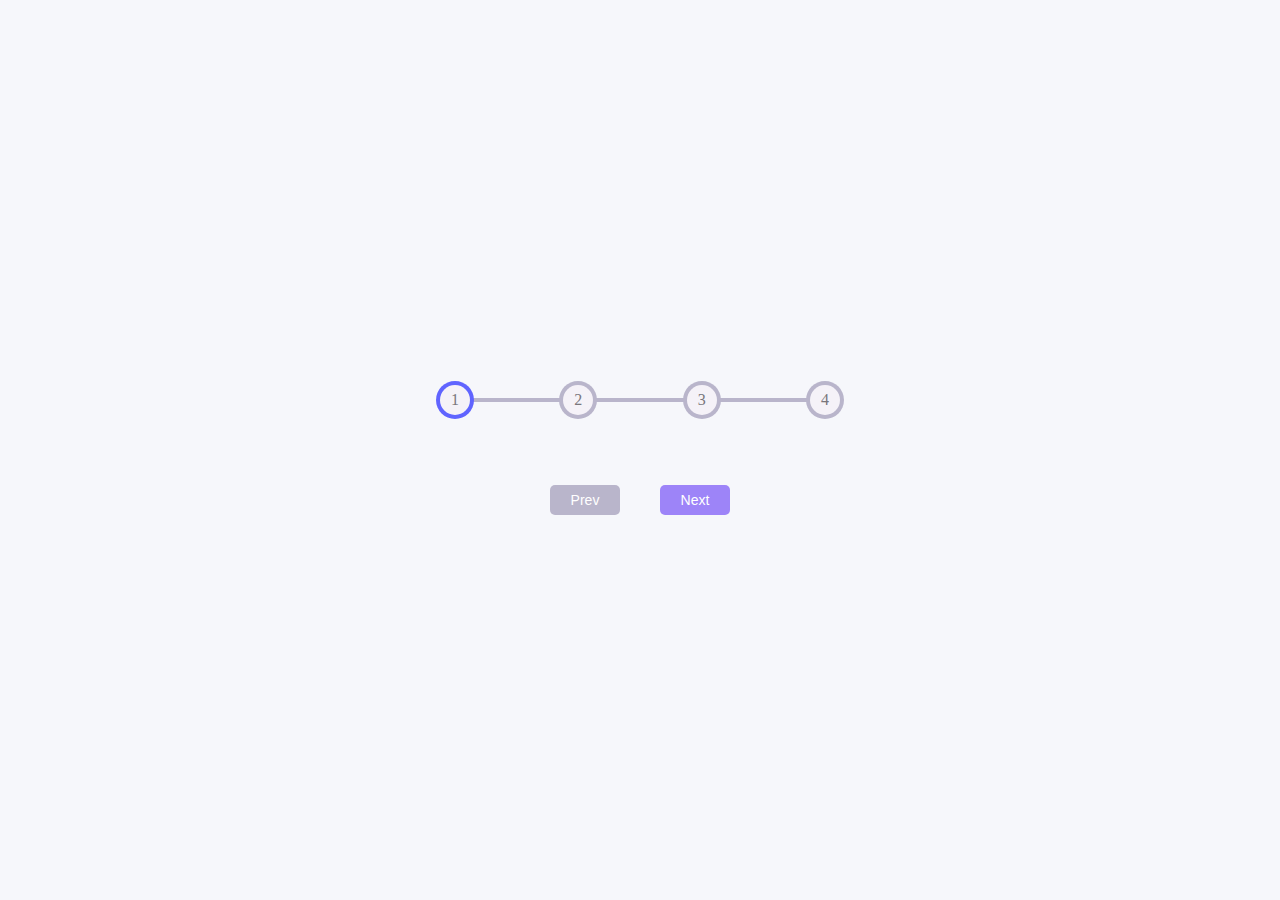
<file: 02Progress-Steps/index.html>
<!DOCTYPE html>
<html lang="en">
<head>
    <meta charset="UTF-8">
    <title>Progress Steps</title>
    <link href="style.css" rel="stylesheet">
</head>
<body>
    <div class="container">
        <div class="circle-box">
            <div id="progress"></div>
            <div class="circle active">1</div>
            <div class="circle">2</div>
            <div class="circle">3</div>
            <div class="circle">4</div>
        </div>
        <div class="btn-box">
            <button class="btn" id="prev" disabled>Prev</button>
            <button class="btn" id="next">Next</button>
        </div>
    </div>

<script src="script.js"></script>
</body>
</html>
</file>
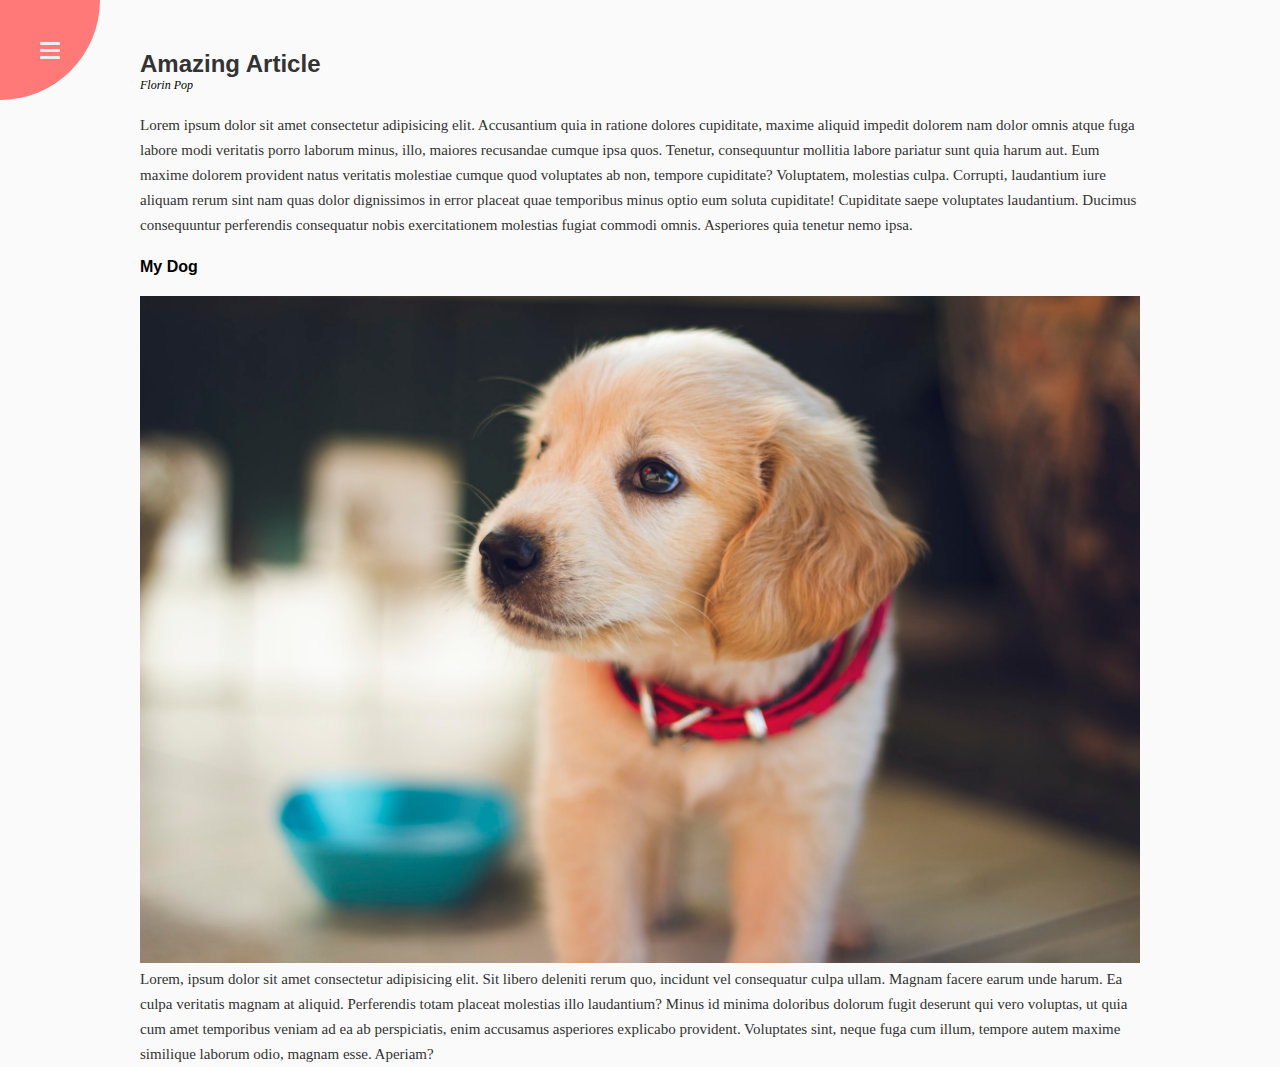
<file: 03Rotating-Navigation-Animation/index.html>
<!DOCTYPE html>
<html lang="en">
<head>
    <meta charset="UTF-8">
    <title>Rotating Navigation Animation</title>
    <link rel="stylesheet" href="style.css">
</head>
<body>
    <div class="container">
        <main>
            <h2>Amazing Article</h2>
            <i>Florin Pop</i>
            <article>Lorem ipsum dolor sit amet consectetur adipisicing elit. Accusantium quia in ratione dolores cupiditate, maxime aliquid impedit dolorem nam dolor omnis atque fuga labore modi veritatis porro laborum minus, illo, maiores recusandae cumque ipsa quos. Tenetur, consequuntur mollitia labore pariatur sunt quia harum aut. Eum maxime dolorem provident natus veritatis molestiae cumque quod voluptates ab non, tempore cupiditate? Voluptatem, molestias culpa. Corrupti, laudantium iure aliquam rerum sint nam quas dolor dignissimos in error placeat quae temporibus minus optio eum soluta cupiditate! Cupiditate saepe voluptates laudantium. Ducimus consequuntur perferendis consequatur nobis exercitationem molestias fugiat commodi omnis. Asperiores quia tenetur nemo ipsa.</article>
            <h4>My Dog</h4>
            <img src="photo-1507146426996-ef05306b995a.jpg" alt="">
            <article>Lorem, ipsum dolor sit amet consectetur adipisicing elit. Sit libero deleniti rerum quo, incidunt vel consequatur culpa ullam. Magnam facere earum unde harum. Ea culpa veritatis magnam at aliquid. Perferendis totam placeat molestias illo laudantium? Minus id minima doloribus dolorum fugit deserunt qui vero voluptas, ut quia cum amet temporibus veniam ad ea ab perspiciatis, enim accusamus asperiores explicabo provident. Voluptates sint, neque fuga cum illum, tempore autem maxime similique laborum odio, magnam esse. Aperiam?</article>
        </main>

    </div>
    <div class="btn-box">
        <div class="btn next"><div class="content"></div></div>
        <div class="btn quit"><div class="content"></div></div>
    </div>
    <div class="nav">
        <div class="nav-item home">HOME</div>
        <div class="nav-item about">ABOUT</div>
        <div class="nav-item contact">CONTACT</div>
    </div>
<script src="script.js"></script>
</body>
</html>
</file>
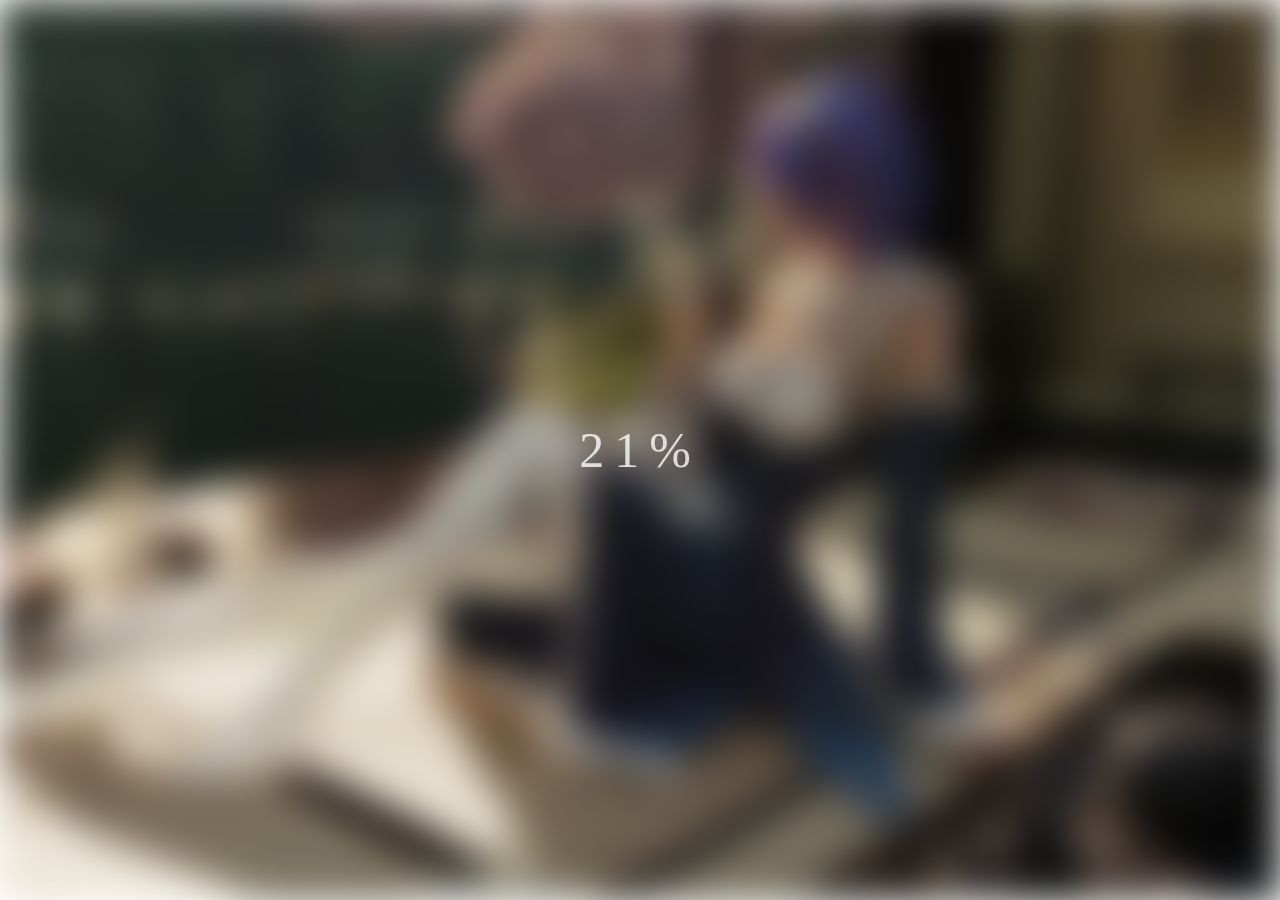
<file: 05Blurry-Loading/index.html>
<!DOCTYPE html>
<html lang="en">
<head>
    <meta charset="UTF-8">
    <title>Blurry Loading</title>
    <link rel="stylesheet" href="style.css">
</head>
<body>
    <div class="background"></div>
    <div class="progress">50%</div>
<script src="script.js"></script>
</body>
</html>
</file>
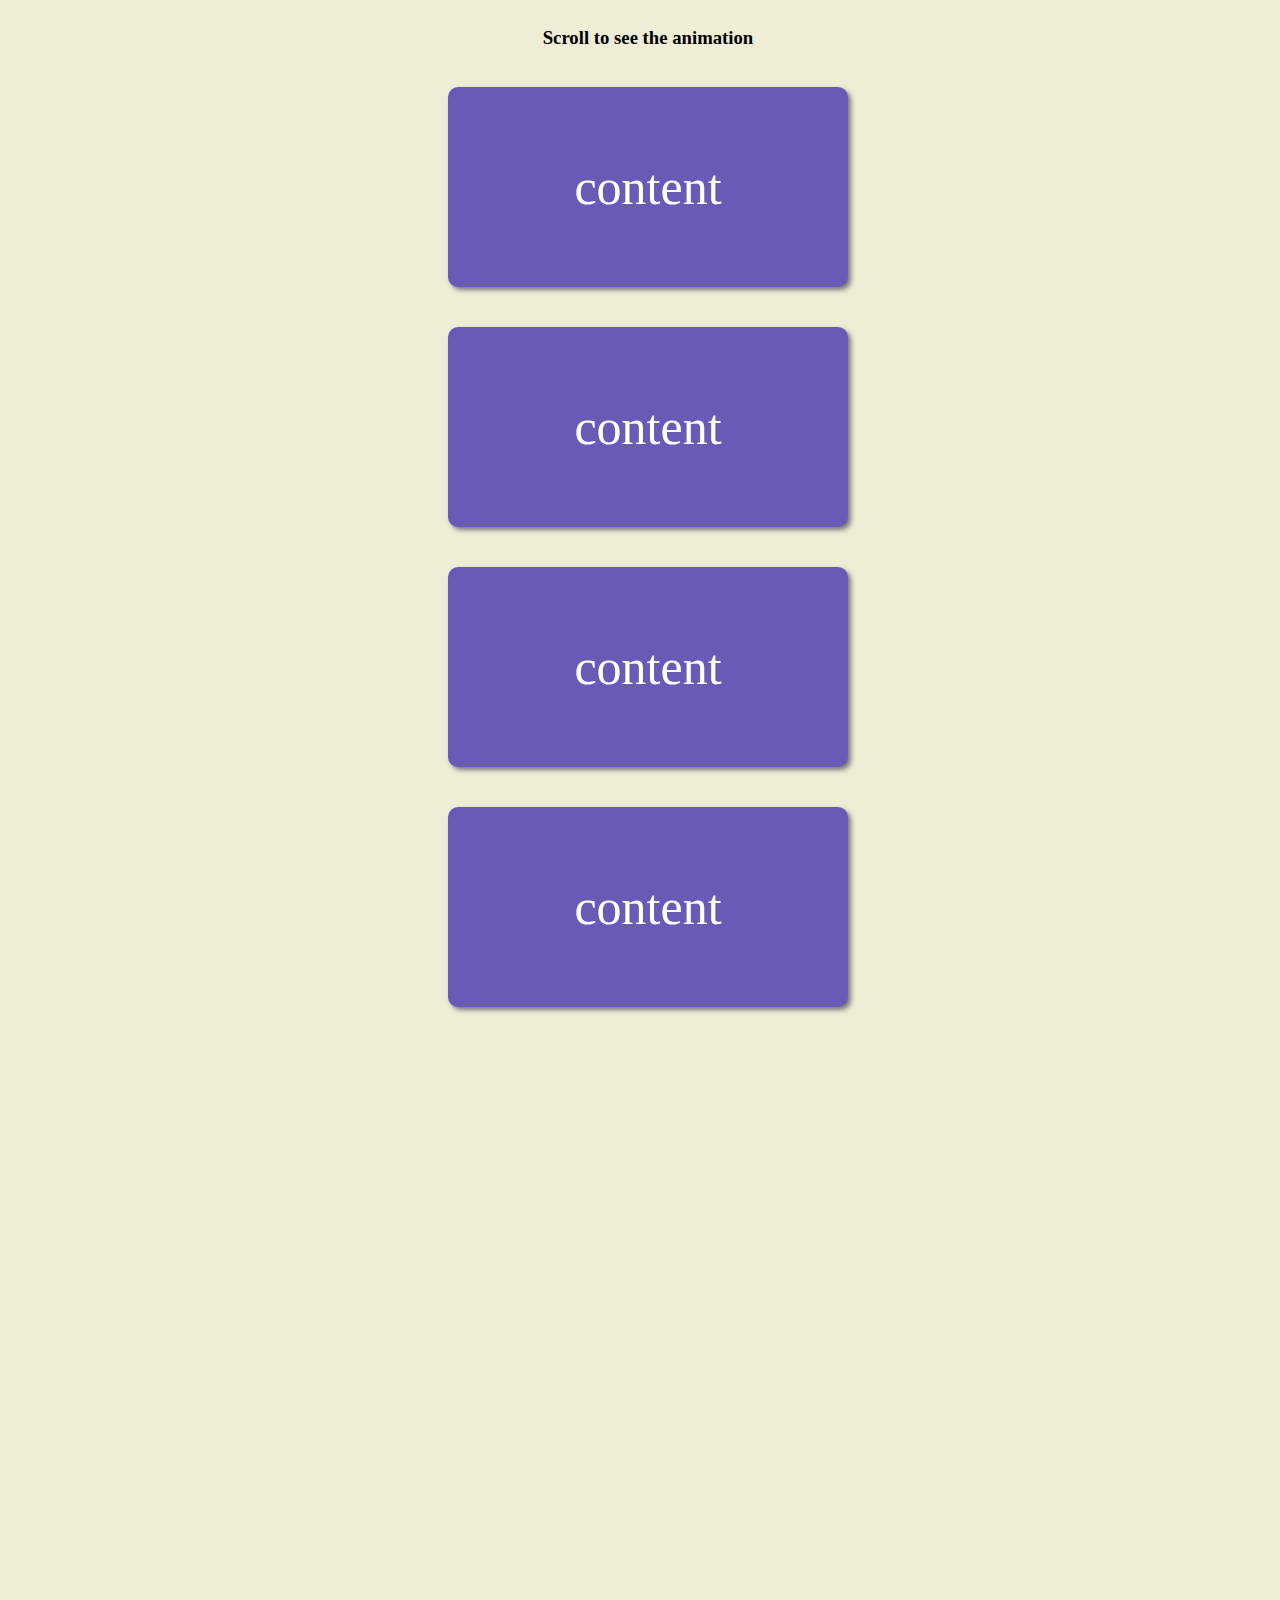
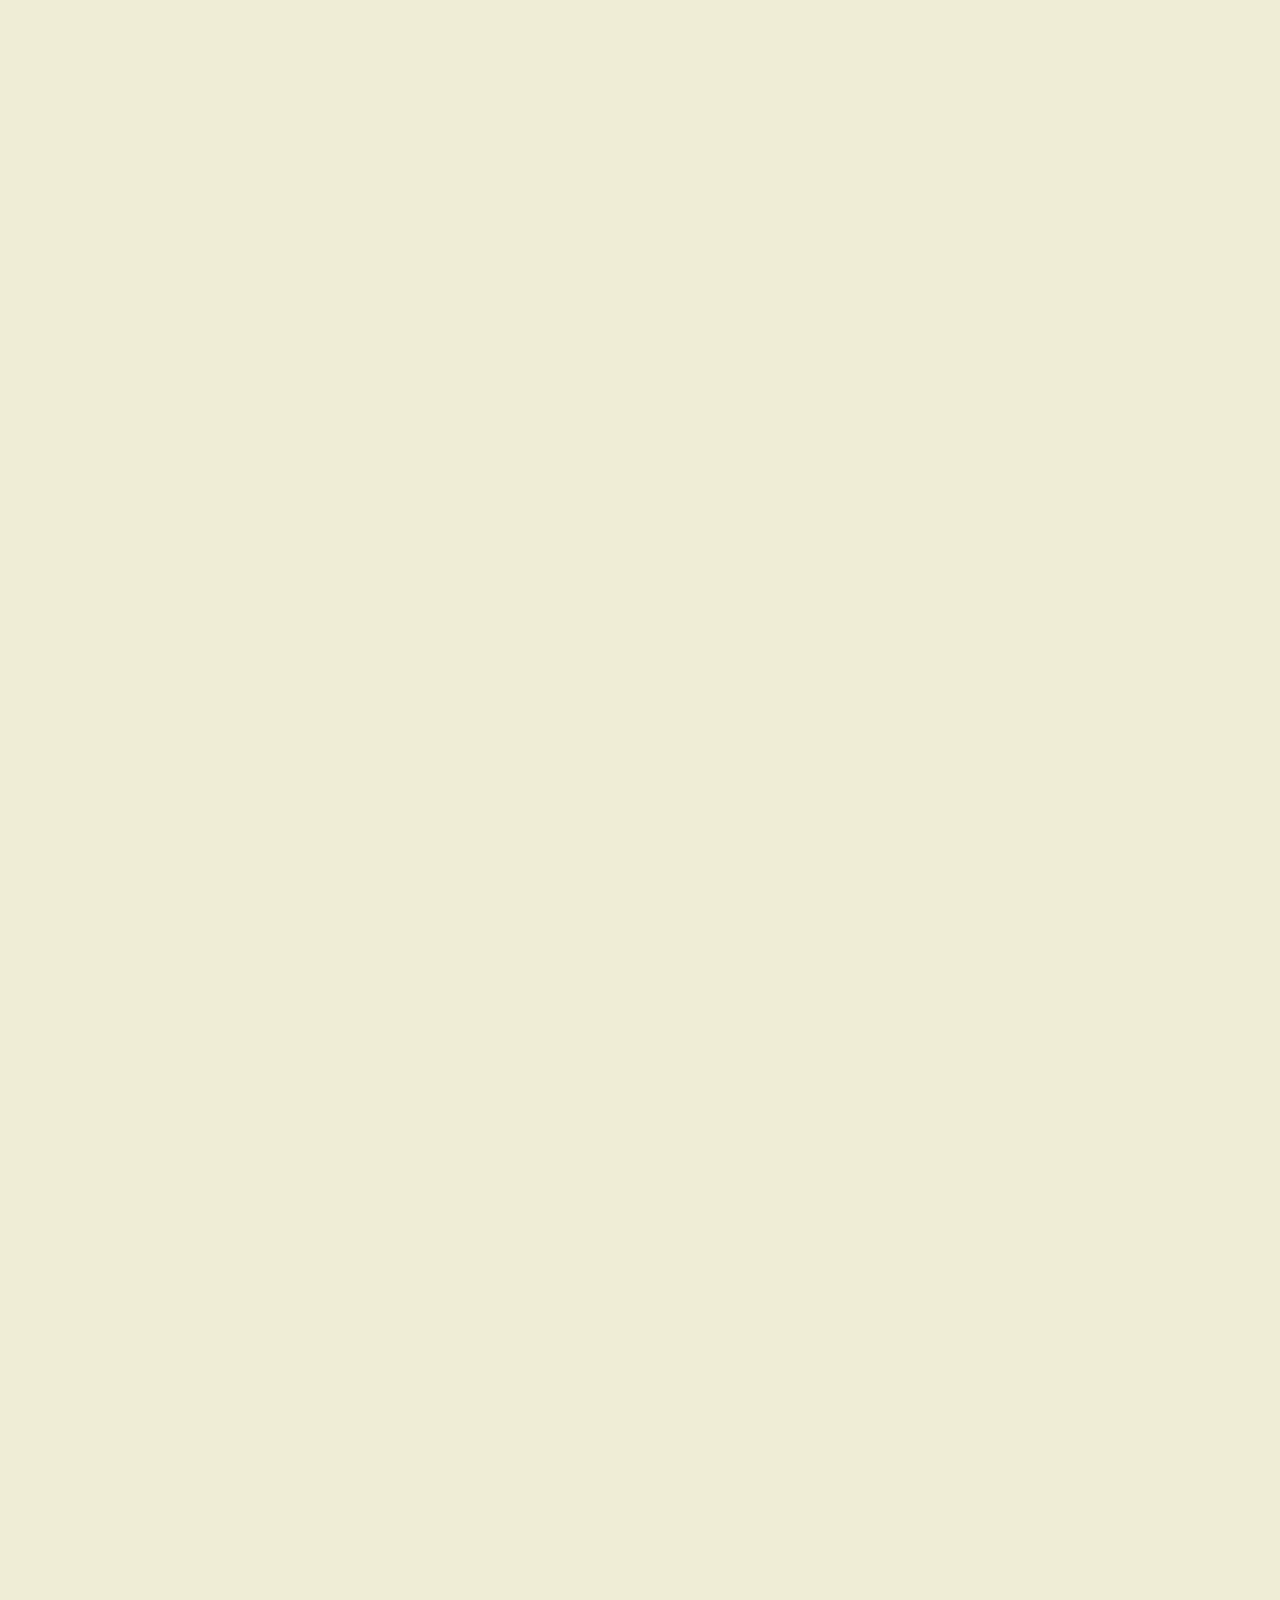
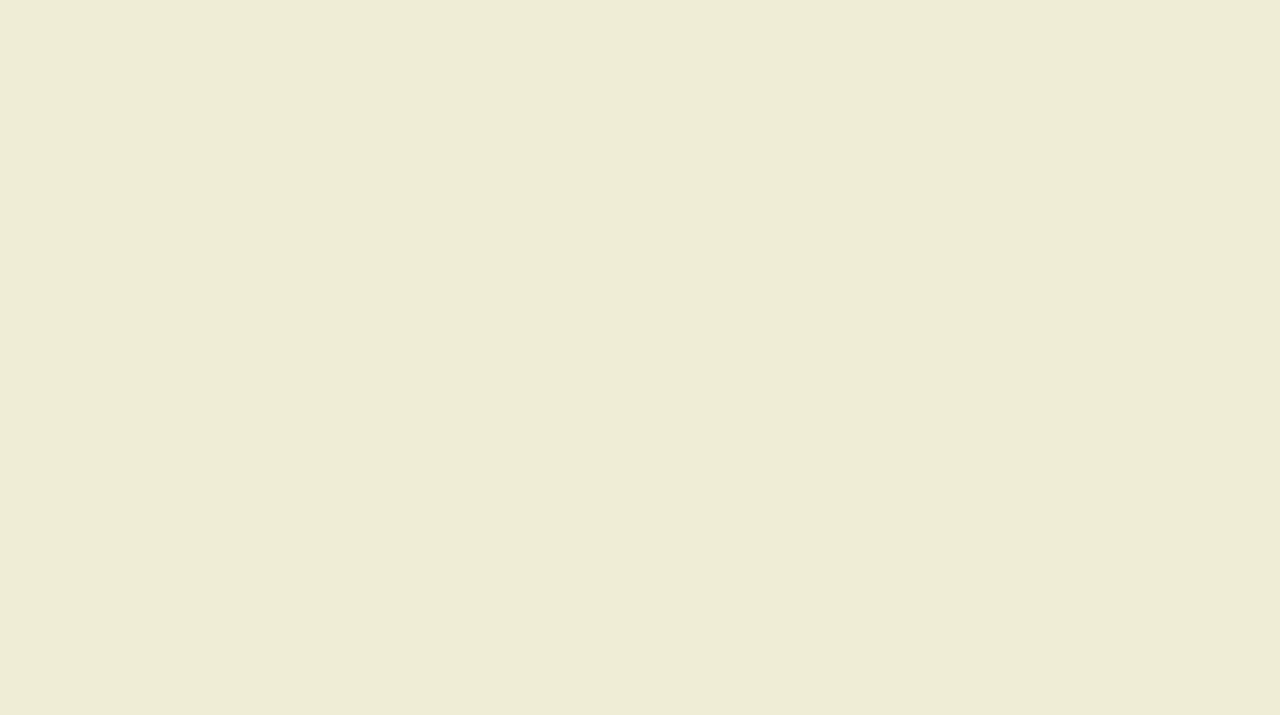
<file: 06Scroll-Animation/index.html>
<!DOCTYPE html>
<html lang="en">
<head>
    <meta charset="UTF-8">
    <title>Scroll Animation</title>
    <link rel="stylesheet" href="style.css">
</head>
<body>
<h3>Scroll to see the animation</h3>
    <div class="box show left">content</div>
    <div class="box show right">content</div>
    <div class="box show left">content</div>
    <div class="box show right">content</div>
    <div class="box left">content</div>
    <div class="box right">content</div>
    <div class="box left">content</div>
    <div class="box right">content</div>
    <div class="box left">content</div>
    <div class="box right">content</div>
    <div class="box left">content</div>
    <div class="box right">content</div>
    <div class="box left">content</div>
    <div class="box right">content</div>
    <div class="box left">content</div>
    <div class="box right">content</div>
    <script src="script.js"></script>
</body>
</html>
</file>
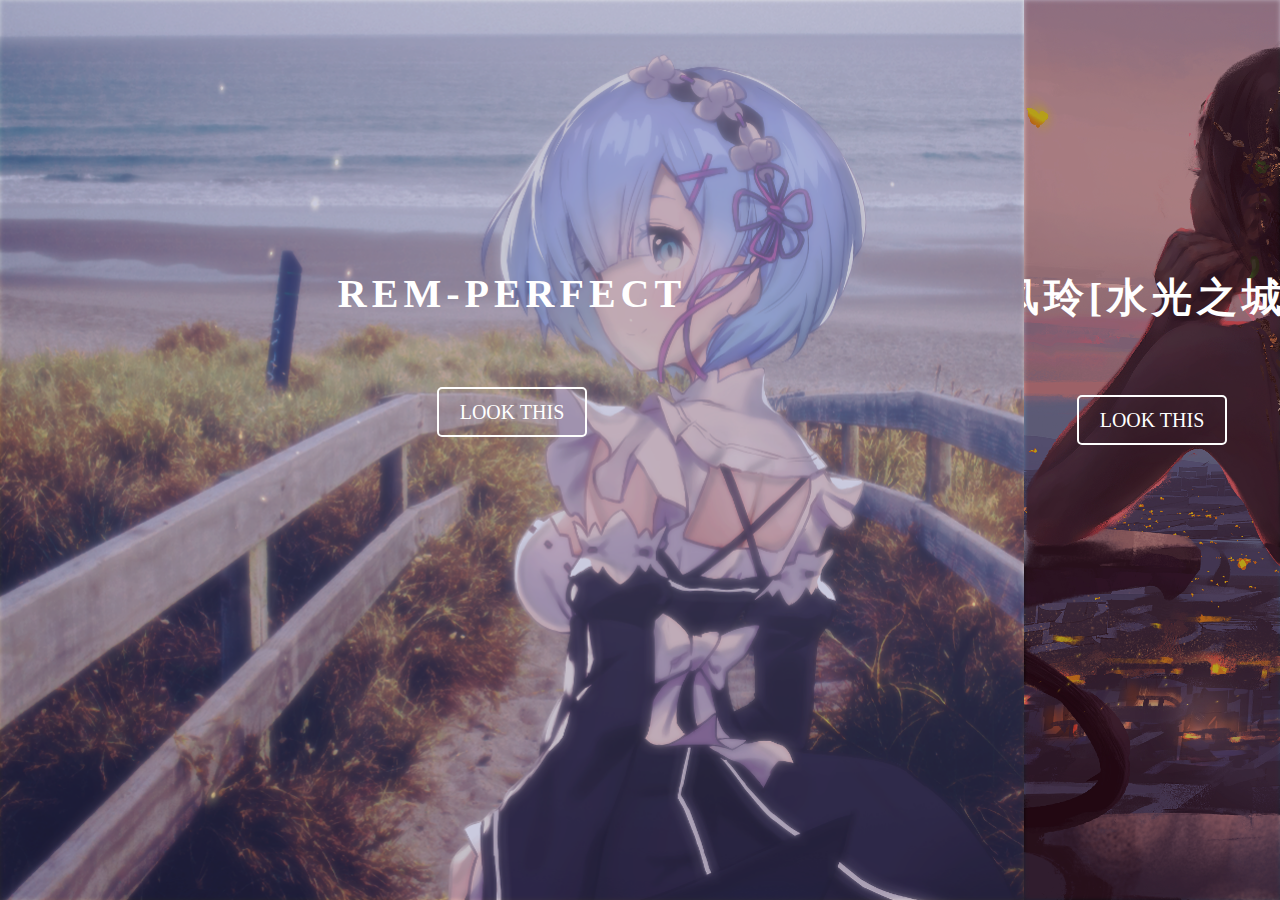
<file: 07Split-Landing-Page/index.html>
<!DOCTYPE html>
<html lang="en">
<head>
    <meta charset="UTF-8">
    <title>Split Landing Page</title>
    <link rel="stylesheet" href="style.css">
</head>
<body>
<div class="container">
    <div class="left">
        <div class="content">
            <h2>REM-PERFECT</h2>
            <div class="btn">LOOK THIS</div>
        </div>
    </div>
    <div class="right">
        <div class="content">
            <h2>风玲[水光之城]</h2>
            <div class="btn">LOOK THIS</div>
        </div>
    </div>
</div>
<script src="script.js"></script>
</body>
</html>
</file>
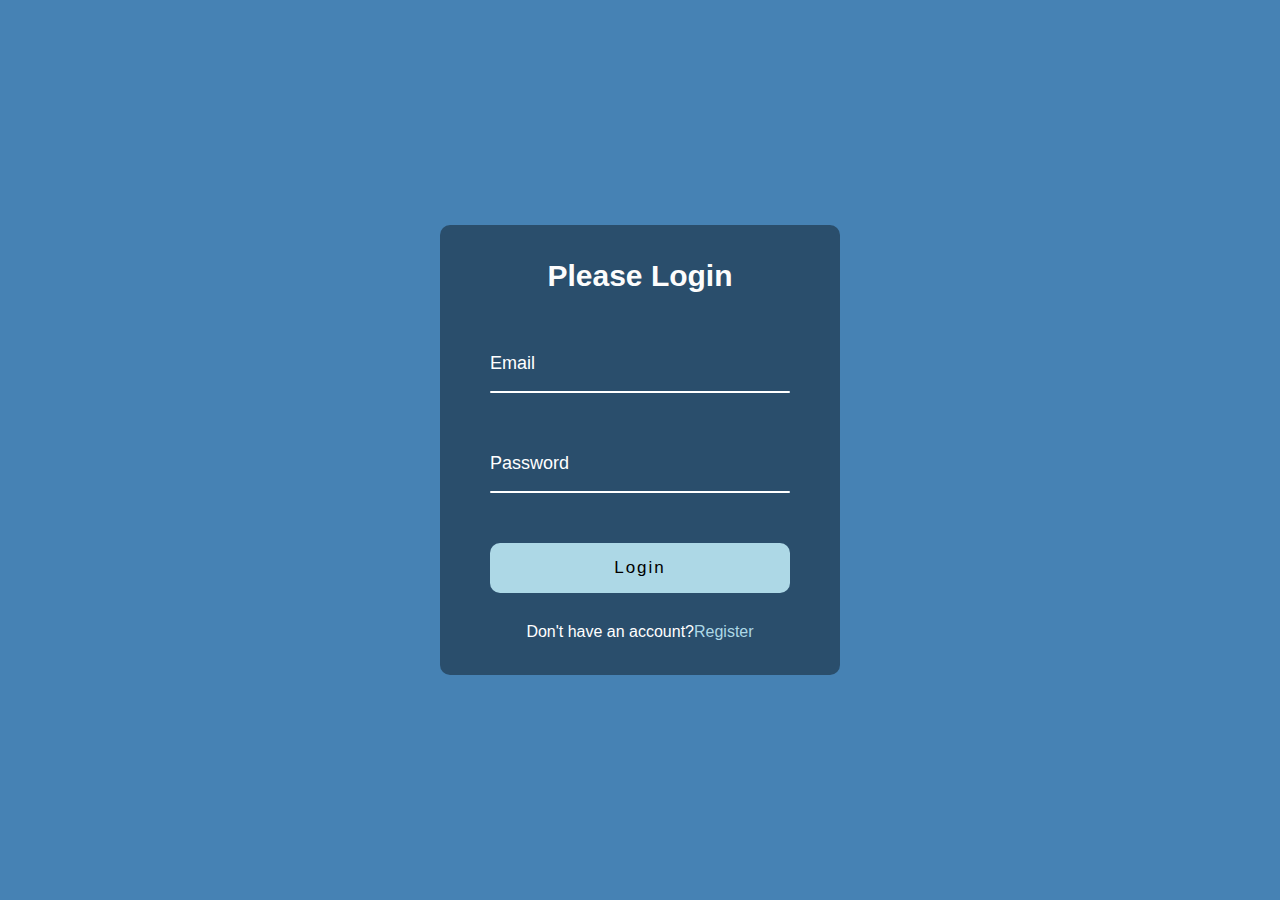
<file: 08Form-Wave/index.html>
<!DOCTYPE html>
<html lang="en">
<head>
    <meta charset="UTF-8">
    <title>Form Wave</title>
    <link rel="stylesheet" href="style.css">
</head>
<body>
<div class="container">
    <div class="title">Please Login</div>
    <form method="post">
        <div class="user">
            <label class="email-label">
                <span style="transition-delay: 0s">E</span>
                <span style="transition-delay: 50ms">m</span>
                <span style="transition-delay: 100ms">a</span>
                <span style="transition-delay: 150ms">i</span>
                <span style="transition-delay: 200ms">l</span>
            </label><input id="username" type="text" name="username">
        </div>
        <div class="pwd">
            <label class="pwd-label">
                <span style="transition-delay: 0s">P</span>
                <span style="transition-delay: 50ms">a</span>
                <span style="transition-delay: 100ms">s</span>
                <span style="transition-delay: 150ms">s</span>
                <span style="transition-delay: 200ms">w</span>
                <span style="transition-delay: 250ms">o</span>
                <span style="transition-delay: 300ms">r</span>
                <span style="transition-delay: 350ms">d</span>
            </label>
            <input id="password" type="password" name="password">
        </div>
        <button id="login" type="submit">Login</button>
    </form>
    <div class="register">Don't have an account?<a href="#">Register</a></div>
</div>

<script src="script.js"></script>
</body>
</html>
</file>
<file: 02Progress-Steps/style.css>
*{
    margin: 0;
    padding: 0;
    box-sizing: border-box;
}

body{
    display: flex;
    justify-content: center;
    align-items: center;
    width: 100vw;
    height: 100vh;
    overflow: hidden;
    background-color: #f6f7fb;
}

.container{
    display: flex;
    width: 400px;
    height: 200px;
    flex-direction: column;
    justify-content: center;
    align-items: center;
    /*border: 1px solid red;*/
}

.circle-box{
    width: 400px;
    height: 100px;
    display: flex;
    flex-direction: row;
    justify-content: space-between;
    position: relative;
    align-items: center;
}

.btn-box{
    width: 400px;
    height: 100px;
    display: flex;
    justify-content: center;
    align-items: center;
}
#progress{
    position: absolute;
    width: 11px;
    height: 4px;
    background-color: #6064ff;
    transition: width linear 0.5s;
}
#progress::before{
    content: "";
    position: absolute;
    top: 0;
    left: 0;
    width: 400px;
    height: 4px;
    background-color: #b9b5cb;
    z-index: -1;
}
.circle{
    width: 30px;
    height: 30px;
    line-height: 30px;
    text-align: center;
    color: #79767c;
    background-color: #f5f2f8;
    border-radius: 15px;
    position: relative;
}
.circle::before{
    content: "";
    position: absolute;
    width: 38px;
    height: 38px;
    top: -4px;
    left: -4px;
    background-color: #b9b5cb;
    border-radius: 19px;
    z-index: -1;
    transition: background-color ease-out 0.6s;
}
.active::before{
    background-color: #6064ff;
}

.btn{
    border: none;
    box-shadow: none;
    width: 70px;
    height: 30px;
    line-height: 30px;
    text-align: center;
    background-color: #9d84f8;
    border-radius: 5px;
    color: white;
    margin: 0 20px;
    font-size: 14px;
    /*transition: all ease 0.1s;*/
}
.btn:active{
    font-size: 13px;
    background-color: #695bb5;
}
.btn:disabled{
    background-color: #b9b5cb;
}
</file>
<file: 03Rotating-Navigation-Animation/style.css>
*{
    margin: 0;
    padding: 0;
    box-sizing: border-box;
    list-style: none;
    text-decoration: none;
}

html{
    overflow-x: hidden;
}
body{
    background-color: #333333;
}

.container{
    width: 100vw;
    height: max-content;
    display: flex;
    align-items: center;
    justify-content: center;
    background-color: #fafafa;
    /*transform: rotateZ(-20deg);*/
    transform-origin: top left;
    transition: transform linear 0.5s;
}

main{
    width: 1000px;
    height: max-content;
}

h2{
    margin-top: 50px;
    margin-bottom: 0;
    color: #333333;

    font-family: 'Lato', sans-serif;
}
i{
    display: block;
    font-size: 12px;
    margin-bottom: 20px;
}
article{
    color: #333333;
    font-size: 15px;
    font-family: Dialog;
    line-height: 25px;
}
h4 {
    margin: 20px 0;
    font-family: 'Lato', sans-serif;
}
img{
    width: 100%;

}
.btn-box{
    position: fixed;
    width: 200px;
    height: 200px;
    background-color: #ff7979;
    top: -100px;
    left: -100px;
    border-radius: 100px;
    transition: transform linear 0.4s;
    /*transform: rotate(-90deg);*/
}

.btn{
    width: 20px;
    height: 20px;
    position: absolute;
    bottom: 40px;
    cursor: pointer;
}
.next{
    right: 40px;
    display: flex;
    align-items: center;
    justify-content: center;
}
.quit{
    left: 40px;
    /*background-color: #ededed;*/
    border-radius: 2px;
}
.next .content{
    width: 20px;
    height: 3px;
    background-color: #ededed;
    border-radius: 1px;
    position: relative;
}
.next .content::after, .next .content::before{
    content: "";
    position: absolute;
    width: 20px;
    height: 3px;
    background-color: #ededed;
    border-radius: 1px;
    top: 7px;
}
.next .content::before{
    top: -7px;
}

.quit::before, .quit::after{
    content: "";
    position: absolute;
    width: 23px;
    height: 3px;
    background-color: #ededed;
    border-radius: 2px;

}
.quit::before{
    transform: rotate(45deg);
    top: 9px;
    left: -3px;
}
.quit::after{
    transform: rotate(-45deg);
    left: -3px;
    bottom: 8px;
}

.nav{
    position: fixed;
    width: 200px;
    height: 300px;
    /*background-color: #ff7979;*/
    left: -150px;
    bottom: 0;
}
.nav-item{
    padding-left: 30px;
    height: 30px;
    width: max-content;
    line-height: 30px;
    margin-top: 40px;
    margin-left: 20px;
    /*transform: translate(200px);*/
    /*background-color: #9d84f8;*/
    position: relative;
    color: #f6f7fb;

}
.nav-item::before{
    content: "";
    width: 20px;
    height: 20px;
    position: absolute;
    top: 5px;
    left: 5px;
    background-color: #9d84f8;
    border-radius: 10px;
}



@media (max-width: 1200px) {
    main{
        width: 80vw;
        height: max-content;
    }
    .nav{
        left: -200px;
    }
}
</file>
<file: 05Blurry-Loading/style.css>
body{
    margin: 0;
    padding: 0;
    box-sizing: border-box;
}

.background{
    display: flex;
    justify-content: center;
    align-items: center;
    width: 100vw;
    height: 100vh;
    background-image: url("back.png");
    background-size: cover;
    background-repeat: no-repeat;
    background-position: right top;
    filter: blur(30px);
}

.progress{
    position: fixed;
    top: calc(50% - 50px);
    left: calc(50% - 100px);
    width: 200px;
    height: 100px;
    /*background-color: #333333;*/
    color: white;
    line-height: 100px;
    text-align: center;
    font-size: 50px;
    letter-spacing: 10px;
}
</file>
<file: 06Scroll-Animation/style.css>
body{
    display: flex;
    flex-direction: column;
    align-items: center;
    width: 100vw;
    height: max-content;
    background-color: #efedd6;
}

.box{
    width: 400px;
    height: 200px;
    text-align: center;
    line-height: 200px;
    background: #695bb5;
    margin: 20px;
    border-radius: 10px;
    box-shadow: 3px 3px 5px #79767c;
    color: white;
    font-size: 50px;
    opacity: 0;
    transition: transform ease 0.5s,opacity ease 0.5s;
}
.left{
    transform: translate(-1500px);
}
.right{
    transform: translate(1500px);
}
.show{
    transform: translate(0px);
    opacity: 1;
}
</file>
<file: 07Split-Landing-Page/style.css>
*{
    margin: 0;
    padding: 0;
    box-sizing: border-box;
    user-select: none;
}

.container{
    width: 100vw;
    height: 100vh;
    display: flex;
    overflow: hidden;
    position: relative;
}

.left{
    display: flex;
    position: absolute;
    left: 0;
    justify-content: center;
    height: 100vh;
    width: 50vw;
    background-image: url("rem.png");
    background-size: cover;
    background-repeat: no-repeat;
    background-position: left top;
    transform-origin: right;
    transition: width ease 1.5s;
    overflow: hidden;
}
.left::after{
    content: "";
    position: absolute;
    width: 100%;
    height: 100%;
    background-color: #000164;
    filter: blur(2px);
    opacity: 0.2;
}

.right{
    display: flex;
    justify-content:center;
    position: absolute;
    right: 0;
    height: 100vh;
    width: 50vw;
    background-image: url("fl.png");
    background-size: cover;
    background-repeat: no-repeat;
    background-position: left top;
    transform-origin: left;
    transition: all ease 1.5s;
    overflow: hidden;
}
.right::after{
    content: "";
    position: absolute;
    width: 100%;
    height: 100%;
    background-color: #4b1326;
    filter: blur(2px);
    opacity: 0.4;
    z-index: 0;
}
.content{
    margin-top: 30vh;
    display: flex;
    flex-direction: column;
    justify-content: flex-start;
    align-items: center;
    width: 400px;
    height: 300px;
    z-index: 1;
}

h2{
    width: max-content;
    font-size: 40px;
    color: white;
    letter-spacing: 5px;
}
.btn{
    color: white;
    margin-top: 70px;
    font-size: 20px;
    border: 2px solid white;
    width: 150px;
    height: 50px;
    line-height: 46px;
    text-align: center;
    border-radius: 5px;
    cursor: pointer;
}
.left .btn:hover{
    background-color: #0064d2;
    border-color:  #0064d2;
}
.right .btn:hover{
    background-color: #ff7979;
    border-color: #ff7979;
}
</file>
<file: 08Form-Wave/style.css>
*{
    box-sizing: border-box;

}
body{
    margin: 0;
    padding: 0;
    display: flex;
    width: 100vw;
    height: 100vh;
    justify-content: center;
    align-items: center;
    background-color: #4682b4;
    font-family: 'Muli', sans-serif;
}

.container{
    background-color: rgba(0,0,0,0.4);
    width: 400px;
    height: 450px;
    border-radius: 10px;
    display: flex;
    flex-direction: column;
    justify-content: center;
    align-items: center;
}

.title{
    color: #fcfcfc;
    font-size: 30px;
    font-weight: bold;
    /*margin: 30px 0;*/
}
span{
    padding: 0;
    margin: 0;
    float: left;
    transition-duration: 0.2s;
}
.user, .pwd{
    position: relative;
    width: 300px;
    height: 50px;
    margin: 50px 0;
    /*background-color: #9d84f8;*/
}
.user label, .pwd label{
    position: absolute;
    transform: translateY(0px);
    font-size: 18px;
    top: 10px;
    color: white;
}
.user input,.pwd input{
    border: none;
    width: 300px;
    height: 50px;
    line-height: 50px;
    font-size: 20px;
    color: white;
    background-color: transparent;
    outline: none;
}
.user::before, .pwd::before{
    content: "";
    width: 300px;
    height: 2px;
    position: absolute;
    bottom: 0;
    background-color: white;
    border-radius: 1.5px;
}
.active::before{
    background-color: #4682b4;
}
.active span{
    transform: translateY(-30px);
}
.active label{
    color: #4682b4;
}

#login{
    display: block;
    width: 100%;
    height: 50px;
    border-radius: 10px;
    border: none;
    background-color: #add8e6;
    font-size: 17px;
    letter-spacing: 2px;
}
#login:active{
    font-size: 16px;
    letter-spacing: 1px;
    transform: scale(0.95);
}

.register{
    margin-top: 30px;
    color: white;
}
.register a{
    text-decoration: none;
    color: #add8e6;
}
</file>
